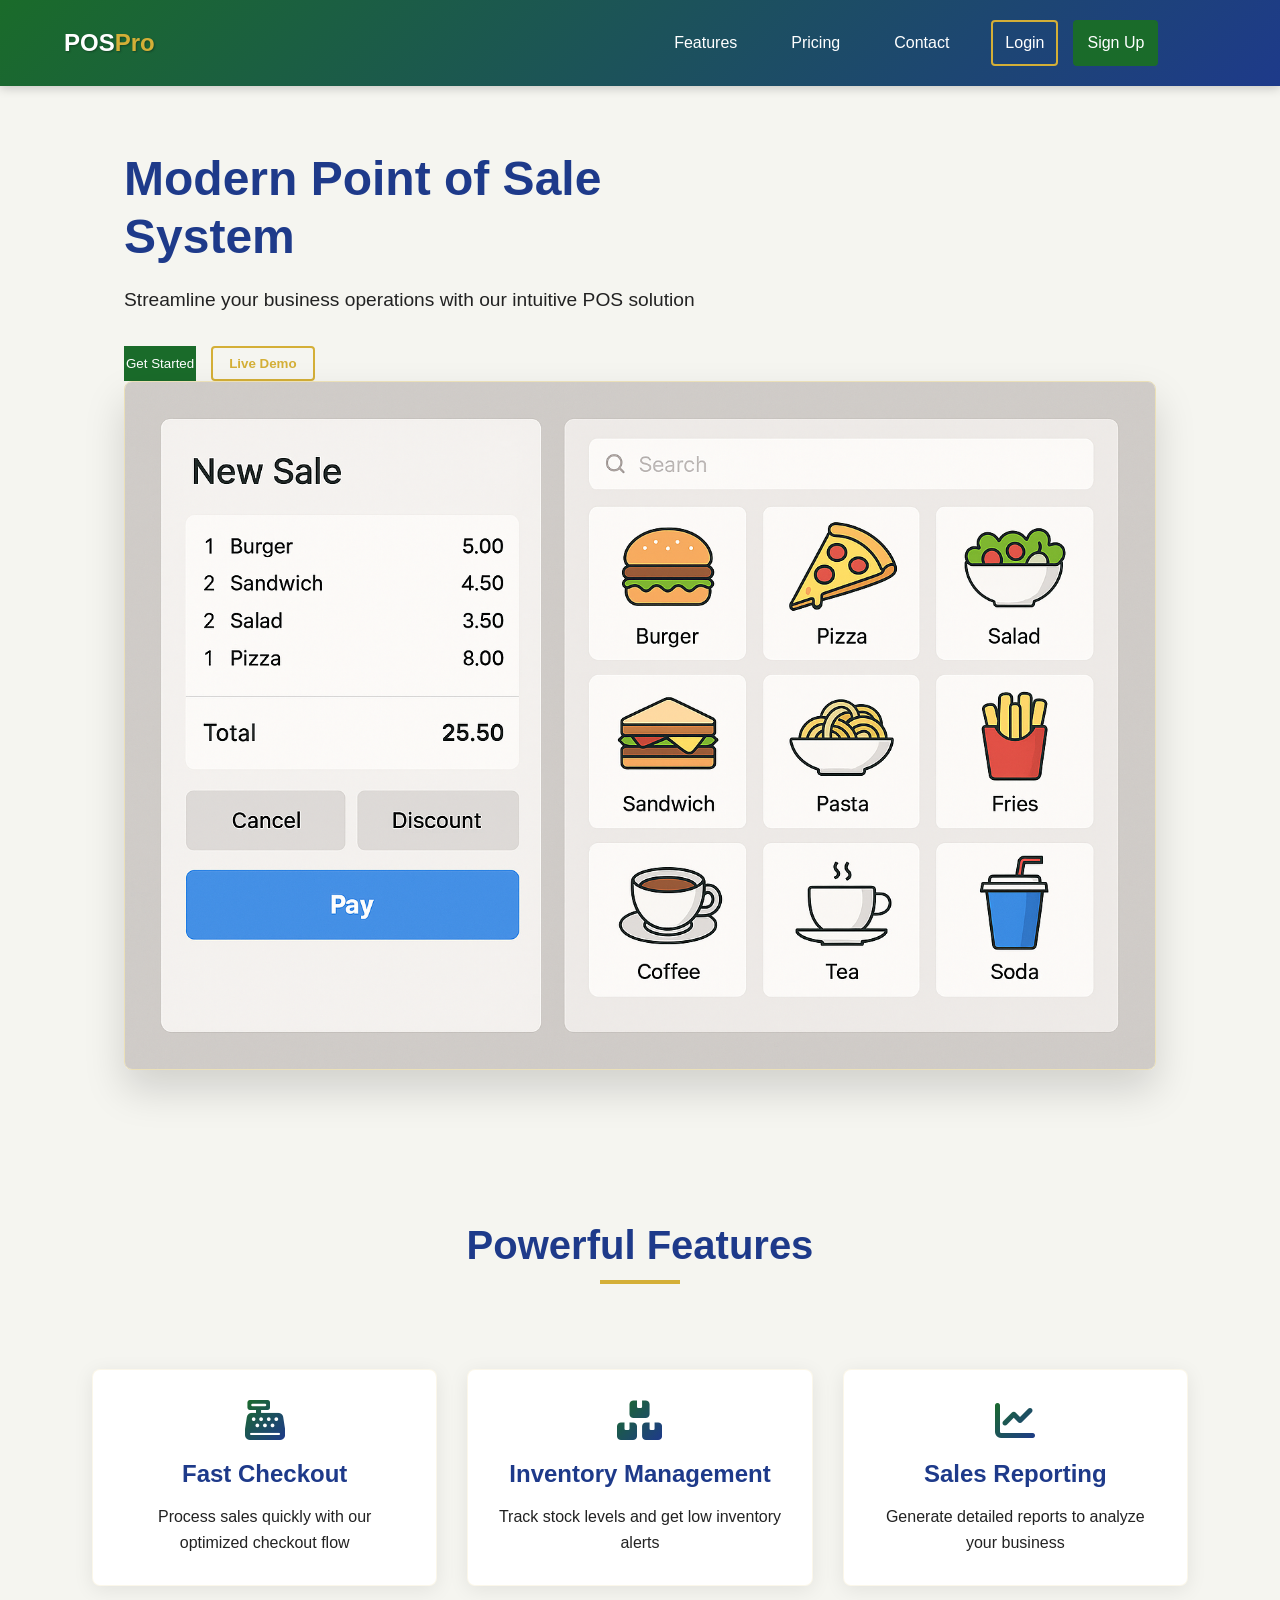
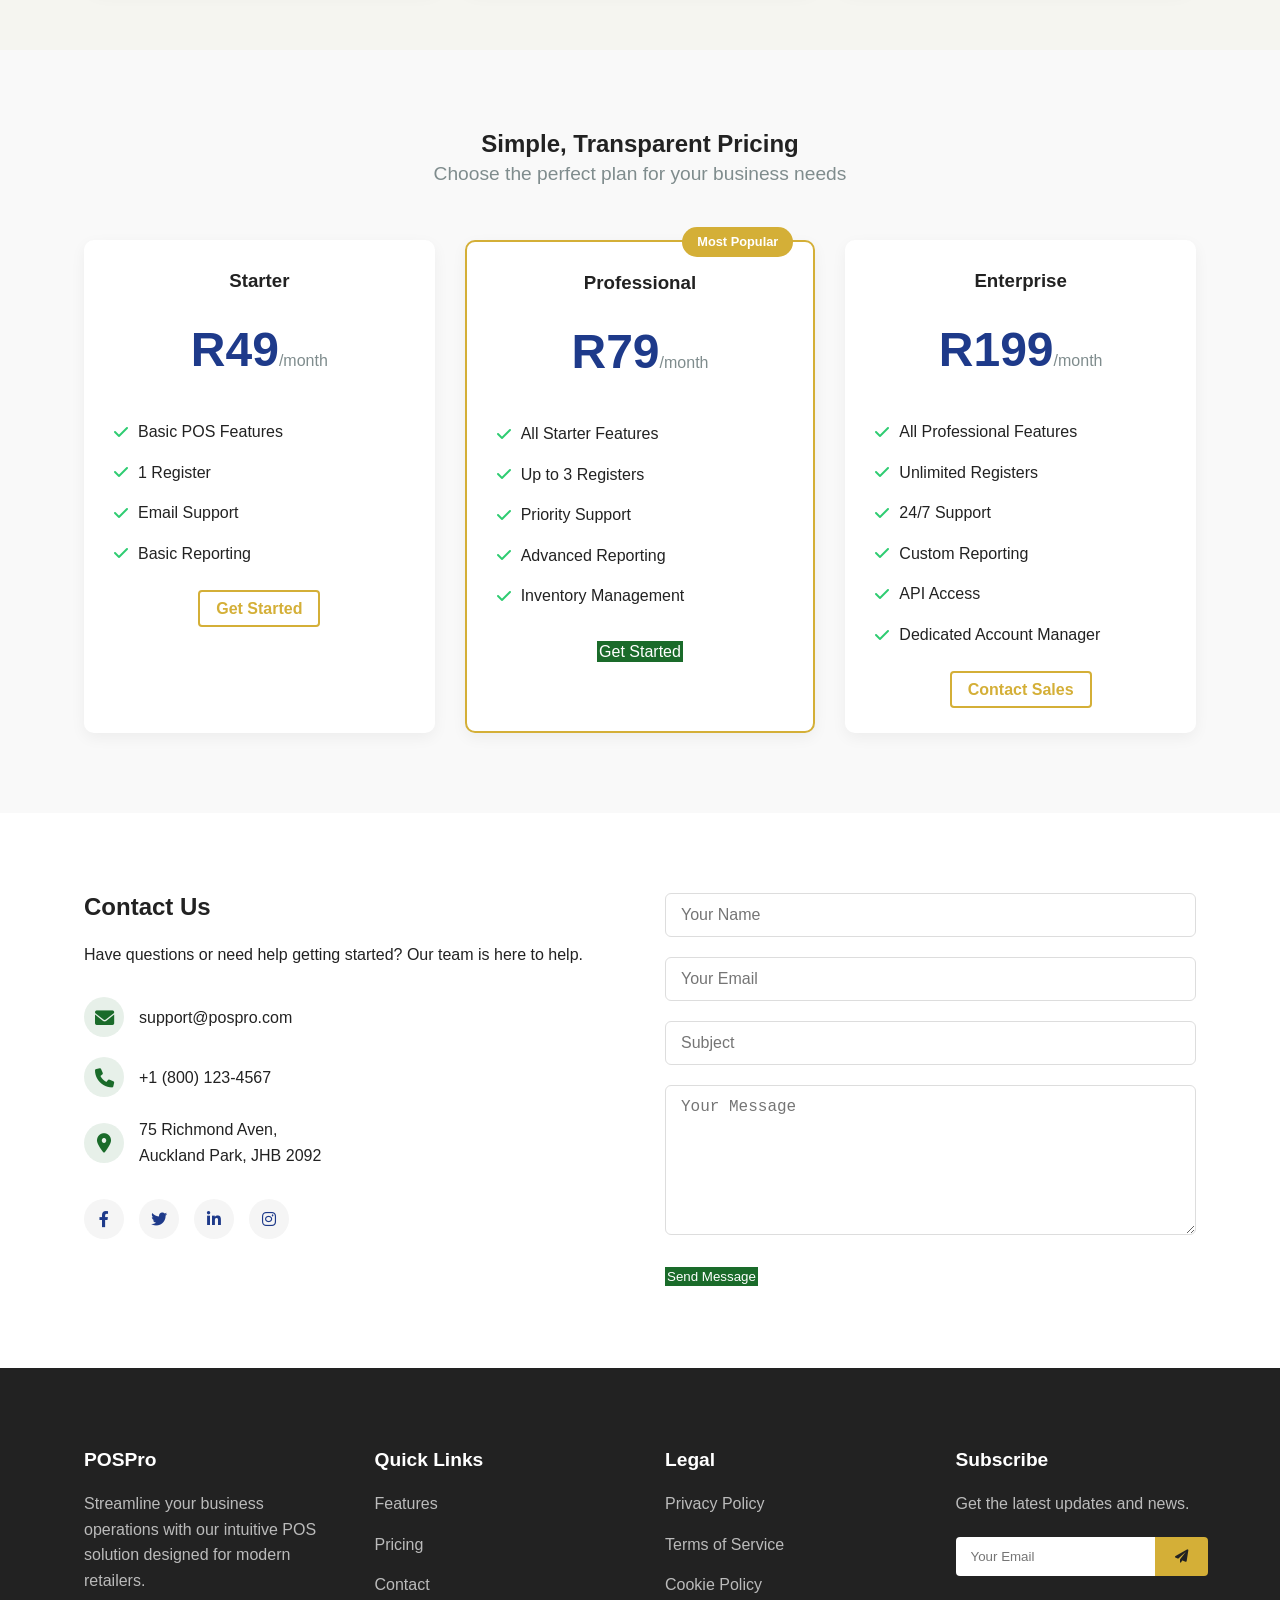
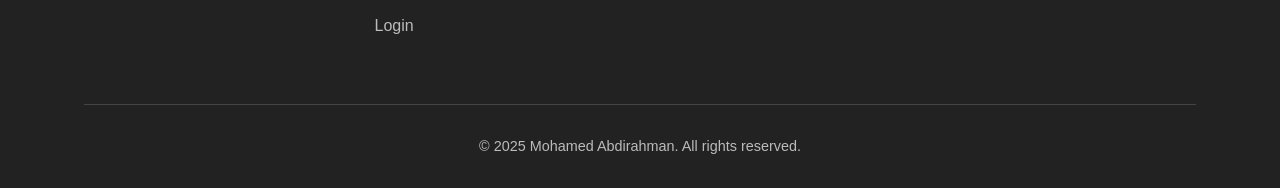
<file: index.html>
<!DOCTYPE html>
<html lang="en">
<head>
    <meta charset="UTF-8">
    <meta name="viewport" content="width=device-width, initial-scale=1.0">
    <title>POS System</title>
    <link rel="stylesheet" href="https://cdnjs.cloudflare.com/ajax/libs/font-awesome/6.0.0-beta3/css/all.min.css">
    
    <link rel="stylesheet" href="index.css">
    <style>
        /* ========== GLOBAL STYLES ========== */
        :root {
            /* Money & Power Color Palette */
            --wealth-green: #1a6b2a;
            --luxury-gold: #d4af37;
            --power-blue: #1e3a8a;
            --success-green: #2ecc71;
            --dark-charcoal: #222222;
            --light-cream: #f5f5f0;
            --rich-purple: #5d3a9b;
            --crimson-red: #dc143c;
            --white: #ffffff;
        }
        
        * {
            box-sizing: border-box;
            margin: 0;
            padding: 0;
        }
        
        body {
            font-family: 'Segoe UI', Tahoma, Geneva, Verdana, sans-serif;
            color: var(--dark-charcoal);
            background-color: var(--light-cream);
            line-height: 1.6;
        }
        
        a {
            text-decoration: none;
            color: inherit;
        }
        
        ul {
            list-style: none;
        }
        
        img {
            max-width: 100%;
            height: auto;
        }
        
        .container {
            width: 100%;
            max-width: 1200px;
            margin: 0 auto;
            padding: 0 20px;
        }
        
        section {
            padding: 80px 0;
        }
        
        h1, h2, h3, h4 {
            line-height: 1.2;
        }
        
        .btn {
            display: inline-block;
            padding: 12px 24px;
            border-radius: 4px;
            font-weight: 600;
            cursor: pointer;
            transition: all 0.3s ease;
            text-align: center;
        }
        
        .btn-outline {
            background: transparent;
            border: 2px solid var(--luxury-gold);
            color: var(--luxury-gold);
        }
        
        .btn-outline:hover {
            background: var(--luxury-gold);
            color: var(--power-blue);
        }
        
        .btn-primary {
            background-color: var(--wealth-green);
            color: var(--white);
            border: 2px solid var(--wealth-green);
        }
        
        .btn-primary:hover {
            background-color: var(--success-green);
            border-color: var(--success-green);
        }
        
        /* ========== NAVBAR ========== */
        .navbar {
            display: flex;
            justify-content: space-between;
            align-items: center;
            padding: 20px 5%;
            background: linear-gradient(135deg, var(--wealth-green), var(--power-blue));
            color: var(--white);
            box-shadow: 0 2px 10px rgba(0, 0, 0, 0.2);
            position: fixed;
            width: 100%;
            top: 0;
            z-index: 1000;
        }
        
        .logo {
            font-size: 1.5rem;
            font-weight: bold;
            color: var(--white);
            text-shadow: 1px 1px 2px rgba(0,0,0,0.3);
        }
        
        .logo span {
            color: var(--luxury-gold);
        }
        
        .nav-links {
            display: flex;
            align-items: center;
            gap: 30px;
        }
        
        .nav-links a {
            font-weight: 500;
            transition: all 0.3s ease;
            padding: 8px 12px;
            border-radius: 4px;
        }
        
        .nav-links a:hover {
            color: var(--luxury-gold);
            background-color: rgba(255, 255, 255, 0.1);
        }
        
        .auth-buttons {
            display: flex;
            gap: 15px;
        }
        
        .hamburger {
            display: none;
            background: none;
            border: none;
            font-size: 1.5rem;
            cursor: pointer;
            color: var(--white);
        }
        
        /* ========== HERO SECTION ========== */
        .hero {
            display: flex;
            align-items: center;
            justify-content: space-between;
            padding: 150px 5% 80px;
            min-height: 100vh;
        }
        
        .hero-content {
            flex: 1;
            max-width: 600px;
        }
        
        .hero-content h1 {
            font-size: 3rem;
            margin-bottom: 20px;
            color: var(--power-blue);
        }
        
        .hero-content p {
            font-size: 1.2rem;
            margin-bottom: 30px;
        }
        
        .hero-buttons {
            display: flex;
            gap: 15px;
            flex-wrap: wrap;
        }
        
        .hero-image {
            flex: 1;
            text-align: center;
            position: relative;
        }
        
        .hero-image img {
            border-radius: 8px;
            box-shadow: 0 20px 40px rgba(0, 0, 0, 0.15);
            border: 1px solid rgba(212, 175, 55, 0.3);
        }
        
        .hero-image::before {
            content: '';
            position: absolute;
            width: 100%;
            height: 100%;
            background: linear-gradient(45deg, transparent, rgba(212, 175, 55, 0.1));
            border-radius: 8px;
            z-index: -1;
            top: 10px;
            left: 10px;
        }
        
        /* ========== FEATURES SECTION ========== */
        .features {
            text-align: center;
        }
        
        .features h2 {
            font-size: 2.5rem;
            margin-bottom: 50px;
            color: var(--power-blue);
            position: relative;
            display: inline-block;
        }
        
        .features h2::after {
            content: '';
            position: absolute;
            bottom: -15px;
            left: 50%;
            transform: translateX(-50%);
            width: 80px;
            height: 4px;
            background: var(--luxury-gold);
        }
        
        .features-grid {
            display: grid;
            grid-template-columns: repeat(auto-fit, minmax(300px, 1fr));
            gap: 30px;
            margin-top: 50px;
        }
        
        .feature-card {
            padding: 30px;
            border-radius: 8px;
            background: var(--white);
            box-shadow: 0 4px 20px rgba(0, 0, 0, 0.08);
            transition: all 0.3s ease;
            border: 1px solid rgba(212, 175, 55, 0.1);
        }
        
        .feature-card:hover {
            transform: translateY(-10px);
            box-shadow: 0 15px 30px rgba(0, 0, 0, 0.12);
            border-color: rgba(212, 175, 55, 0.3);
        }
        
        .feature-card i {
            font-size: 2.5rem;
            margin-bottom: 20px;
            background: linear-gradient(135deg, var(--wealth-green), var(--power-blue));
            -webkit-background-clip: text;
            -webkit-text-fill-color: transparent;
        }
        
        .feature-card h3 {
            font-size: 1.5rem;
            margin-bottom: 15px;
            color: var(--power-blue);
        }
        
        /* ========== PRICING SECTION ========== */
        .pricing {
            background-color: #f9f9f9;
            text-align: center;
        }
        
        .section-subtitle {
            color: #7f8c8d;
            margin-bottom: 50px;
            font-size: 1.2rem;
        }
        
        .pricing-grid {
            display: grid;
            grid-template-columns: repeat(auto-fit, minmax(300px, 1fr));
            gap: 30px;
            margin-top: 50px;
        }
        
        .pricing-card {
            background: white;
            padding: 30px;
            border-radius: 10px;
            box-shadow: 0 5px 15px rgba(0, 0, 0, 0.05);
            position: relative;
            transition: transform 0.3s ease, box-shadow 0.3s ease;
        }
        
        .pricing-card:hover {
            transform: translateY(-10px);
            box-shadow: 0 15px 30px rgba(0, 0, 0, 0.1);
        }
        
        .pricing-card.popular {
            border: 2px solid var(--luxury-gold);
        }
        
        .popular-badge {
            position: absolute;
            top: -15px;
            right: 20px;
            background: var(--luxury-gold);
            color: white;
            padding: 5px 15px;
            border-radius: 20px;
            font-size: 0.8rem;
            font-weight: bold;
        }
        
        .price {
            font-size: 3rem;
            font-weight: bold;
            color: var(--power-blue);
            margin: 20px 0;
        }
        
        .price span {
            font-size: 1rem;
            color: #7f8c8d;
            font-weight: normal;
        }
        
        .features-list {
            text-align: left;
            margin: 30px 0;
        }
        
        .features-list li {
            margin-bottom: 15px;
            display: flex;
            align-items: center;
            gap: 10px;
        }
        
        .features-list i {
            color: var(--success-green);
        }
        
        /* ========== CONTACT SECTION ========== */
        .contact {
            background: white;
        }
        
        .contact-container {
            display: grid;
            grid-template-columns: repeat(auto-fit, minmax(300px, 1fr));
            gap: 50px;
        }
        
        .contact-info h2 {
            margin-bottom: 20px;
        }
        
        .contact-methods {
            margin: 30px 0;
        }
        
        .contact-method {
            display: flex;
            align-items: center;
            gap: 15px;
            margin-bottom: 20px;
        }
        
        .contact-method i {
            font-size: 1.2rem;
            color: var(--wealth-green);
            width: 40px;
            height: 40px;
            background: rgba(26, 107, 42, 0.1);
            border-radius: 50%;
            display: flex;
            align-items: center;
            justify-content: center;
        }
        
        .social-links {
            display: flex;
            gap: 15px;
            margin-top: 30px;
        }
        
        .social-links a {
            display: flex;
            align-items: center;
            justify-content: center;
            width: 40px;
            height: 40px;
            background: #f5f5f5;
            border-radius: 50%;
            color: var(--power-blue);
            transition: all 0.3s ease;
        }
        
        .social-links a:hover {
            background: var(--power-blue);
            color: white;
        }
        
        .contact-form .form-group {
            margin-bottom: 20px;
        }
        
        .contact-form input,
        .contact-form textarea {
            width: 100%;
            padding: 12px 15px;
            border: 1px solid #ddd;
            border-radius: 6px;
            font-size: 1rem;
        }
        
        .contact-form textarea {
            min-height: 150px;
            resize: vertical;
        }
        
        /* ========== FOOTER ========== */
        .footer {
            background: var(--dark-charcoal);
            color: white;
            padding: 80px 5% 0;
        }
        
        .footer-container {
            display: grid;
            grid-template-columns: repeat(auto-fit, minmax(200px, 1fr));
            gap: 50px;
        }
        
        .footer-col h3,
        .footer-col h4 {
            color: white;
            margin-bottom: 20px;
            font-size: 1.2rem;
        }
        
        .footer-col p {
            color: #bbb;
            margin-bottom: 20px;
        }
        
        .footer-col ul li {
            margin-bottom: 15px;
        }
        
        .footer-col ul li a {
            color: #bbb;
            transition: color 0.3s ease;
        }
        
        .footer-col ul li a:hover {
            color: white;
        }
        
        .subscribe-form {
            display: flex;
            margin-top: 20px;
        }
        
        .subscribe-form input {
            flex: 1;
            padding: 12px 15px;
            border: none;
            border-radius: 4px 0 0 4px;
        }
        
        .subscribe-form button {
            background: var(--luxury-gold);
            color: var(--dark-charcoal);
            border: none;
            padding: 0 20px;
            border-radius: 0 4px 4px 0;
            cursor: pointer;
            transition: background 0.3s ease;
        }
        
        .subscribe-form button:hover {
            background: #e8c252;
        }
        
        .footer-bottom {
            text-align: center;
            padding: 30px 0;
            margin-top: 50px;
            border-top: 1px solid #444;
            color: #bbb;
            font-size: 0.9rem;
        }
        
        /* ========== ANIMATIONS ========== */
        @keyframes fadeIn {
            from { opacity: 0; transform: translateY(20px); }
            to { opacity: 1; transform: translateY(0); }
        }
        
        .feature-card {
            animation: fadeIn 0.5s ease forwards;
            opacity: 0;
        }
        
        .feature-card:nth-child(1) { animation-delay: 0.1s; }
        .feature-card:nth-child(2) { animation-delay: 0.2s; }
        .feature-card:nth-child(3) { animation-delay: 0.3s; }
        
        /* ========== RESPONSIVE STYLES ========== */
        @media (max-width: 1024px) {
            .hero {
                padding: 120px 5% 60px;
            }
            
            .hero-content h1 {
                font-size: 2.5rem;
            }
        }
        
        @media (max-width: 768px) {
            .nav-links {
                position: fixed;
                top: 80px;
                left: -100%;
                width: 100%;
                height: calc(100vh - 80px);
                background: var(--power-blue);
                flex-direction: column;
                padding: 30px 5%;
                transition: left 0.3s ease;
                overflow-y: auto;
            }
            
            .nav-links.active {
                left: 0;
            }
            
            .auth-buttons {
                flex-direction: column;
                width: 100%;
                margin-top: 20px;
            }
            
            .auth-buttons .btn {
                width: 100%;
            }
            
            .hamburger {
                display: block;
            }
            
            .hero {
                flex-direction: column;
                padding: 100px 5% 60px;
                text-align: center;
                min-height: auto;
            }
            
            .hero-content {
                margin-bottom: 40px;
            }
            
            .hero-buttons {
                justify-content: center;
            }
            
            section {
                padding: 60px 0;
            }
        }
        
        @media (max-width: 480px) {
            .hero-content h1 {
                font-size: 2rem;
            }
            
            .hero-content p {
                font-size: 1rem;
            }
            
            .features h2,
            .pricing h2,
            .contact h2 {
                font-size: 2rem;
            }
            
            .features-grid,
            .pricing-grid {
                grid-template-columns: 1fr;
            }
            
            .footer-container {
                grid-template-columns: 1fr;
            }
        }
    </style>
</head>
<body>
    <!-- Landing Page -->
    <div id="landing-page">
        <!-- Navigation Bar -->
        <nav class="navbar">
            <div class="logo">POS<span>Pro</span></div>
            <div class="nav-links" id="navLinks">
                <a href="#features">Features</a>
                <a href="#pricing">Pricing</a>
                <a href="#contact">Contact</a>
                <div class="auth-buttons">
                    <a href="login.html" class="btn-outline">Login</a>
                    <a href="login.html#signup" class="btn-primary">Sign Up</a>
                </div>
            </div>
            <button class="hamburger" id="hamburger">
                <i class="fas fa-bars"></i>
            </button>
        </nav>

        <!-- Hero Section -->
        <section class="hero">
            <div class="container">
                <div class="hero-content">
                    <h1>Modern Point of Sale System</h1>
                    <p>Streamline your business operations with our intuitive POS solution</p>
                    <div class="hero-buttons">
                        <button id="hero-signup-btn" class="btn-primary">Get Started</button>
                        <button id="hero-demo-btn" class="btn-outline">Live Demo</button>
                    </div>
                </div>
                <div class="hero-image">
                    <img src="inter.png" alt="POS System Interface">
                </div>
            </div>
        </section>

        <!-- Features Section -->
        <section class="features" id="features">
            <div class="container">
                <h2>Powerful Features</h2>
                <div class="features-grid">
                    <div class="feature-card">
                        <i class="fas fa-cash-register"></i>
                        <h3>Fast Checkout</h3>
                        <p>Process sales quickly with our optimized checkout flow</p>
                    </div>
                    <div class="feature-card">
                        <i class="fas fa-boxes"></i>
                        <h3>Inventory Management</h3>
                        <p>Track stock levels and get low inventory alerts</p>
                    </div>
                    <div class="feature-card">
                        <i class="fas fa-chart-line"></i>
                        <h3>Sales Reporting</h3>
                        <p>Generate detailed reports to analyze your business</p>
                    </div>
                </div>
            </div>
        </section>

        <!-- Pricing Section -->
        <section class="pricing" id="pricing">
            <div class="container">
                <h2>Simple, Transparent Pricing</h2>
                <p class="section-subtitle">Choose the perfect plan for your business needs</p>
                <div class="pricing-grid">
                    <div class="pricing-card">
                        <h3>Starter</h3>
                        <div class="price">R49<span>/month</span></div>
                        <ul class="features-list">
                            <li><i class="fas fa-check"></i> Basic POS Features</li>
                            <li><i class="fas fa-check"></i> 1 Register</li>
                            <li><i class="fas fa-check"></i> Email Support</li>
                            <li><i class="fas fa-check"></i> Basic Reporting</li>
                        </ul>
                        <a href="login.html#signup" class="btn-outline">Get Started</a>
                    </div>
                    <div class="pricing-card popular">
                        <div class="popular-badge">Most Popular</div>
                        <h3>Professional</h3>
                        <div class="price">R79<span>/month</span></div>
                        <ul class="features-list">
                            <li><i class="fas fa-check"></i> All Starter Features</li>
                            <li><i class="fas fa-check"></i> Up to 3 Registers</li>
                            <li><i class="fas fa-check"></i> Priority Support</li>
                            <li><i class="fas fa-check"></i> Advanced Reporting</li>
                            <li><i class="fas fa-check"></i> Inventory Management</li>
                        </ul>
                        <a href="login.html#signup" class="btn-primary">Get Started</a>
                    </div>
                    <div class="pricing-card">
                        <h3>Enterprise</h3>
                        <div class="price">R199<span>/month</span></div>
                        <ul class="features-list">
                            <li><i class="fas fa-check"></i> All Professional Features</li>
                            <li><i class="fas fa-check"></i> Unlimited Registers</li>
                            <li><i class="fas fa-check"></i> 24/7 Support</li>
                            <li><i class="fas fa-check"></i> Custom Reporting</li>
                            <li><i class="fas fa-check"></i> API Access</li>
                            <li><i class="fas fa-check"></i> Dedicated Account Manager</li>
                        </ul>
                        <a href="#contact" class="btn-outline">Contact Sales</a>
                    </div>
                </div>
            </div>
        </section>

        <!-- Contact Section -->
        <section class="contact" id="contact">
            <div class="container">
                <div class="contact-container">
                    <div class="contact-info">
                        <h2>Contact Us</h2>
                        <p>Have questions or need help getting started? Our team is here to help.</p>
                        <div class="contact-methods">
                            <div class="contact-method">
                                <i class="fas fa-envelope"></i>
                                <span>support@pospro.com</span>
                            </div>
                            <div class="contact-method">
                                <i class="fas fa-phone"></i>
                                <span>+1 (800) 123-4567</span>
                            </div>
                            <div class="contact-method">
                                <i class="fas fa-map-marker-alt"></i>
                                <span>75 Richmond Aven, <br>Auckland Park, JHB 2092</span>
                            </div>
                        </div>
                        <div class="social-links">
                            <a href="#"><i class="fab fa-facebook-f"></i></a>
                            <a href="#"><i class="fab fa-twitter"></i></a>
                            <a href="#"><i class="fab fa-linkedin-in"></i></a>
                            <a href="#"><i class="fab fa-instagram"></i></a>
                        </div>
                    </div>
                    <div class="contact-form">
                        <form>
                            <div class="form-group">
                                <input type="text" placeholder="Your Name" required>
                            </div>
                            <div class="form-group">
                                <input type="email" placeholder="Your Email" required>
                            </div>
                            <div class="form-group">
                                <input type="text" placeholder="Subject">
                            </div>
                            <div class="form-group">
                                <textarea placeholder="Your Message" required></textarea>
                            </div>
                            <button type="submit" class="btn-primary">Send Message</button>
                        </form>
                    </div>
                </div>
            </div>
        </section>

        <!-- Footer -->
        <footer class="footer">
            <div class="container">
                <div class="footer-container">
                    <div class="footer-col">
                        <h3>POSPro</h3>
                        <p>Streamline your business operations with our intuitive POS solution designed for modern retailers.</p>
                    </div>
                    <div class="footer-col">
                        <h4>Quick Links</h4>
                        <ul>
                            <li><a href="#features">Features</a></li>
                            <li><a href="#pricing">Pricing</a></li>
                            <li><a href="#contact">Contact</a></li>
                            <li><a href="login.html">Login</a></li>
                        </ul>
                    </div>
                    <div class="footer-col">
                        <h4>Legal</h4>
                        <ul>
                            <li><a href="#">Privacy Policy</a></li>
                            <li><a href="#">Terms of Service</a></li>
                            <li><a href="#">Cookie Policy</a></li>
                        </ul>
                    </div>
                    <div class="footer-col">
                        <h4>Subscribe</h4>
                        <p>Get the latest updates and news.</p>
                        <form class="subscribe-form">
                            <input type="email" placeholder="Your Email" required>
                            <button type="submit"><i class="fas fa-paper-plane"></i></button>
                        </form>
                    </div>
                </div>
                <div class="footer-bottom">
                    <p>&copy; 2025 Mohamed Abdirahman. All rights reserved.</p>
                </div>
            </div>
        </footer>
    </div>

    <script>
        // Mobile Menu Toggle
        const hamburger = document.getElementById('hamburger');
        const navLinks = document.getElementById('navLinks');
        
        hamburger.addEventListener('click', () => {
            navLinks.classList.toggle('active');
        });
        
        // Close mobile menu when clicking on a link
        document.querySelectorAll('.nav-links a').forEach(link => {
            link.addEventListener('click', () => {
                navLinks.classList.remove('active');
            });
        });
        
        // Smooth scrolling for anchor links
        document.querySelectorAll('a[href^="#"]').forEach(anchor => {
            anchor.addEventListener('click', function(e) {
                e.preventDefault();
                
                const targetId = this.getAttribute('href');
                if (targetId === '#') return;
                
                const targetElement = document.querySelector(targetId);
                if (targetElement) {
                    window.scrollTo({
                        top: targetElement.offsetTop - 80,
                        behavior: 'smooth'
                    });
                }
            });
        });
        
        // Button click handlers
        document.getElementById('hero-signup-btn').addEventListener('click', () => {
            window.location.href = 'login.html#signup';
        });
        
        document.getElementById('hero-demo-btn').addEventListener('click', () => {
            alert('Live demo would launch here!');
            // In a real implementation, this would open a demo interface
        });
    </script>
</body>
</html>
</file>
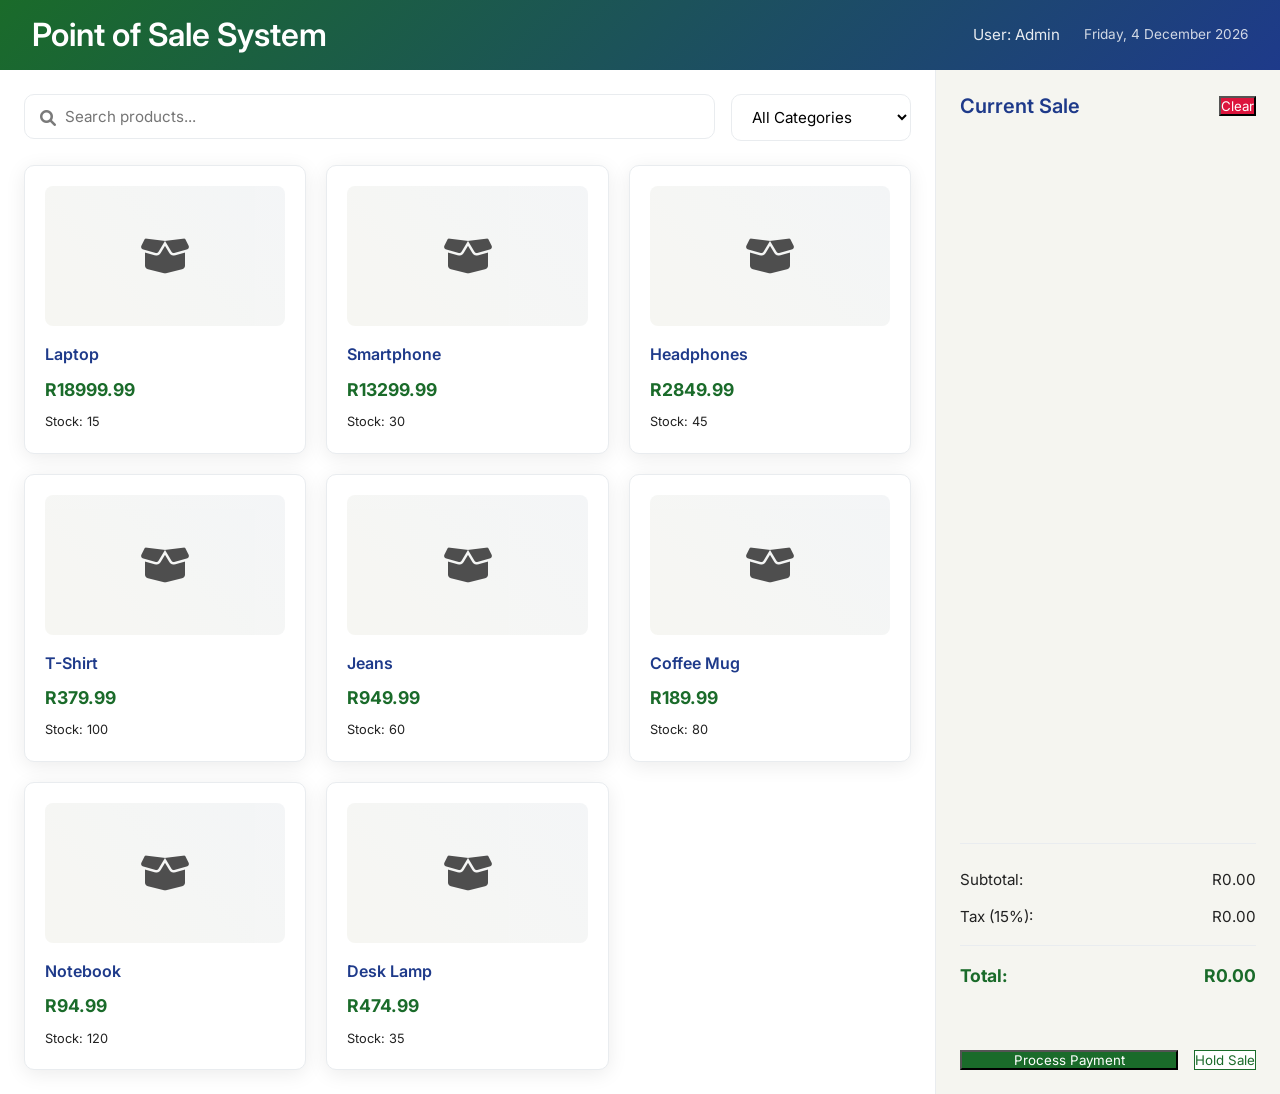
<file: Dashboard.html>
<!DOCTYPE html>
<html lang="en">
<head>
    <meta charset="UTF-8">
    <meta name="viewport" content="width=device-width, initial-scale=1.0">
    <title>POS System</title>
    <link rel="stylesheet" href="styles.css">
    <link rel="stylesheet" href="https://cdnjs.cloudflare.com/ajax/libs/font-awesome/6.0.0-beta3/css/all.min.css">
    <link href="https://fonts.googleapis.com/css2?family=Inter:wght@400;500;600;700&display=swap" rel="stylesheet">
</head>
<body>
    <div class="pos-container">
        <header class="pos-header">
            <h1>Point of Sale System</h1>
            <div class="user-info">
                <span id="current-user">User: Admin</span>
                <span id="current-date"></span>
            </div>
        </header>

        <div class="main-content">
            <!-- Products Section -->
            <section class="products-section">
                <div class="search-filter">
                    <div class="search-box">
                        <i class="fas fa-search"></i>
                        <input type="text" id="product-search" placeholder="Search products...">
                    </div>
                    <select id="category-filter">
                        <option value="all">All Categories</option>
                    </select>
                </div>

                <div class="product-grid" id="product-grid">
                    <!-- Products will be dynamically inserted here -->
                </div>
            </section>

            <!-- Cart Section -->
            <section class="cart-section">
                <div class="cart-header">
                    <h2>Current Sale</h2>
                    <button id="clear-cart" class="btn-danger">Clear</button>
                </div>

                <div class="cart-items" id="cart-items">
                    <!-- Cart items will be dynamically inserted here -->
                </div>

                <div class="cart-summary">
                    <div class="summary-row">
                        <span>Subtotal:</span>
                        <span id="subtotal">R0.00</span>
                    </div>
                    <div class="summary-row">
                        <span>Tax (15%):</span>
                        <span id="tax">R0.00</span>
                    </div>
                    <div class="summary-row total">
                        <span>Total:</span>
                        <span id="total">R0.00</span>
                    </div>
                </div>

                <div class="payment-actions">
                    <button id="checkout-btn" class="btn-primary">Process Payment</button>
                    <button id="hold-sale" class="btn-secondary">Hold Sale</button>
                </div>
            </section>
        </div>
    </div>

    <script src="script.js"></script>
</body>
</html>
</file>
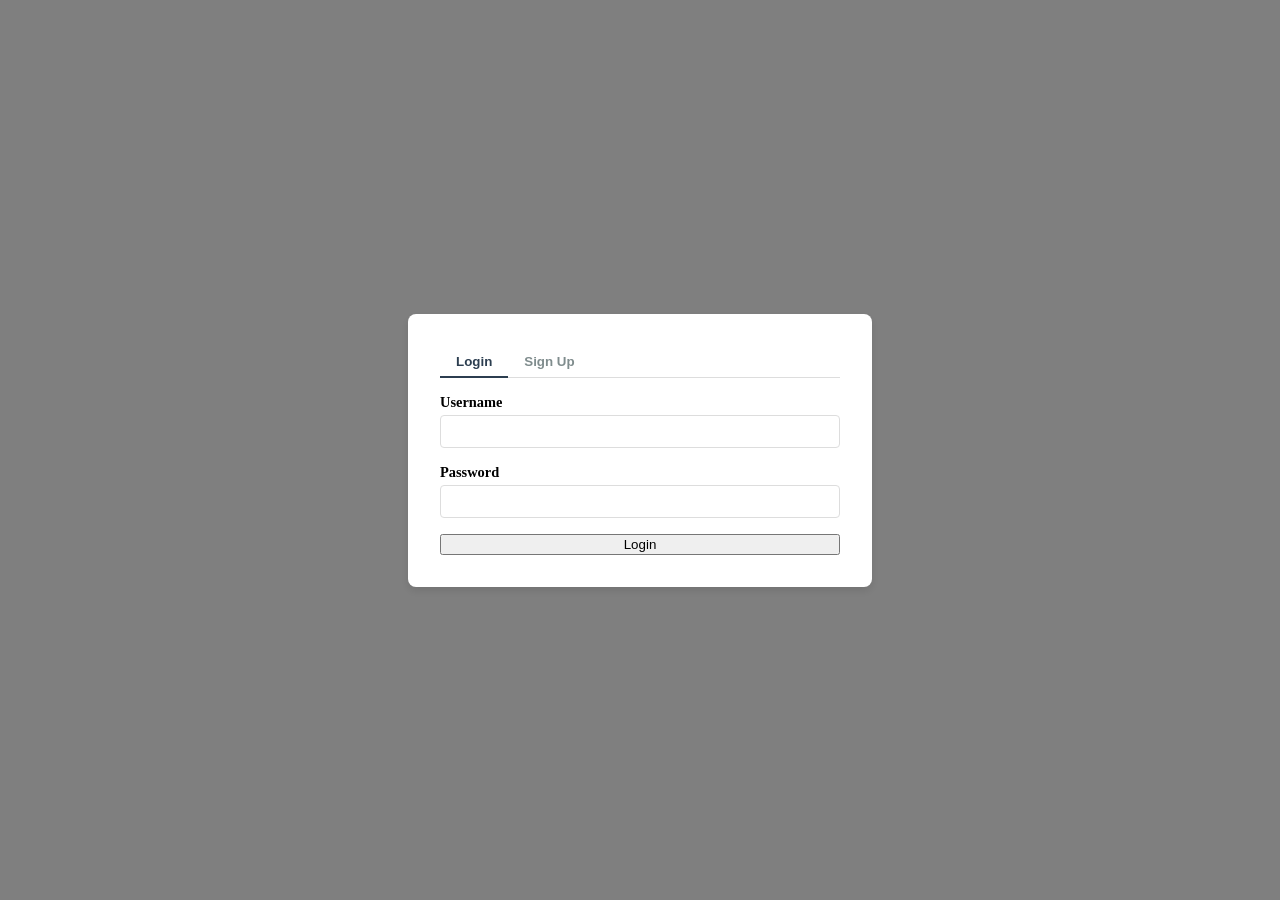
<file: login.html>
<!DOCTYPE html>
<html lang="en">
<head>
    <meta charset="UTF-8">
    <meta name="viewport" content="width=device-width, initial-scale=1.0">
    <title>POS System</title>
    <link rel="stylesheet" href="log.css">
    <link rel="stylesheet" href="https://cdnjs.cloudflare.com/ajax/libs/font-awesome/6.0.0-beta3/css/all.min.css">
</head>
<body>
    <!-- Auth Modal -->
    <div id="auth-modal" class="modal">
        <div class="modal-content">
            <div class="auth-tabs">
                <button class="tab-btn active" id="login-tab">Login</button>
                <button class="tab-btn" id="signup-tab">Sign Up</button>
            </div>

            <!-- Login Form -->
            <form id="login-form" class="auth-form">
                <div class="form-group">
                    <label for="login-username">Username</label>
                    <input type="text" id="login-username" required>
                </div>
                <div class="form-group">
                    <label for="login-password">Password</label>
                    <input type="password" id="login-password" required>
                </div>
                <button type="submit" class="btn-primary">Login</button>
            </form>

            <!-- Signup Form -->
            <form id="signup-form" class="auth-form" style="display: none;">
                <div class="form-group">
                    <label for="signup-name">Full Name</label>
                    <input type="text" id="signup-name" required>
                </div>
                <div class="form-group">
                    <label for="signup-username">Username</label>
                    <input type="text" id="signup-username" required>
                </div>
                <div class="form-group">
                    <label for="signup-password">Password</label>
                    <input type="password" id="signup-password" required>
                </div>
                <div class="form-group">
                    <label for="signup-role">Role</label>
                    <select id="signup-role" required>
                        <option value="cashier">Cashier</option>
                        <option value="manager">Manager</option>
                        <option value="admin">Admin</option>
                    </select>
                </div>
                <button type="submit" class="btn-primary">Sign Up</button>
            </form>
        </div>
    </div>

    <!-- Main POS Interface (hidden until logged in) -->
    <div class="pos-container" id="pos-interface" style="display: none;">
        <!-- ... rest of your existing POS HTML ... -->
        <header class="pos-header">
            <h1>Point of Sale System</h1>
            <div class="user-info">
                <span id="current-user">User: Admin</span>
                <button id="logout-btn" class="btn-danger">Logout</button>
                <span id="current-date"></span>
            </div>
        </header>
        <!-- ... rest of your existing POS HTML ... -->
    </div>

    <script src="log.js"></script>
</body>
</html>
</file>
<file: index.css>
/* ========== GLOBAL STYLES ========== */
:root {
    /* Money & Power Color Palette */
    --wealth-green: #1a6b2a;
    --luxury-gold: #d4af37;
    --power-blue: #1e3a8a;
    --success-green: #2ecc71;
    --dark-charcoal: #222222;
    --light-cream: #f5f5f0;
    --rich-purple: #5d3a9b;
    --crimson-red: #dc143c;
    --white: #ffffff;
  }
  
  /* ========== LANDING PAGE ========== */
  #landing-page {
      font-family: 'Segoe UI', Tahoma, Geneva, Verdana, sans-serif;
      color: var(--dark-charcoal);
      background-color: var(--light-cream);
  }
  
  /* ========== NAVBAR ========== */
  .navbar {
      display: flex;
      justify-content: space-between;
      align-items: center;
      padding: 1rem 2rem;
      background: linear-gradient(135deg, var(--wealth-green), var(--power-blue));
      color: var(--white);
      box-shadow: 0 2px 10px rgba(0, 0, 0, 0.2);
      position: fixed;
      width: 100%;
      top: 0;
      z-index: 1000;
  }
  
  .logo {
      font-size: 1.5rem;
      font-weight: bold;
      color: var(--white);
      text-shadow: 1px 1px 2px rgba(0,0,0,0.3);
  }
  
  .logo span {
      color: var(--luxury-gold);
  }
  
  .nav-links {
      display: flex;
      align-items: center;
      gap: 2rem;
      padding-left: 5%; /* Shift navbar to the left */
    padding-right: 5%;
  }
  
  .nav-links a {
      text-decoration: none;
      color: var(--white);
      font-weight: 500;
      transition: all 0.3s ease;
      padding: 0.5rem;
      border-radius: 4px;
  }
  
  .nav-links a:hover {
      color: var(--luxury-gold);
      background-color: rgba(255, 255, 255, 0.1);
  }
  
  .auth-buttons {
      display: flex;
      gap: 1rem;
  }
  
  .btn-outline {
      padding: 0.5rem 1rem;
      background: transparent;
      border: 2px solid var(--luxury-gold);
      color: var(--luxury-gold);
      border-radius: 4px;
      font-weight: bold;
      cursor: pointer;
      transition: all 0.3s ease;
  }
  
  .btn-outline:hover {
      background: var(--luxury-gold);
      color: var(--power-blue);
  }
  
  .btn-primary {
      background-color: var(--wealth-green);
      color: var(--white);
      border: 2px solid var(--wealth-green);
  }
  
  .btn-primary:hover {
      background-color: var(--success-green);
      border-color: var(--success-green);
  }
  
  .hamburger {
      display: none;
      background: none;
      border: none;
      font-size: 1.5rem;
      cursor: pointer;
      color: var(--white);
  }
  
  /* ========== HERO SECTION ========== */
  .hero {
      display: flex;
      align-items: center;
      justify-content: space-between;
      padding: 8rem 2rem 4rem;
      max-width: 1200px;
      margin: 0 auto;
  }
  
  .hero-content {
      flex: 1;
      max-width: 600px;
  }
  
  .hero-content h1 {
      font-size: 3rem;
      margin-bottom: 1rem;
      color: var(--power-blue);
      line-height: 1.2;
  }
  
  .hero-content p {
      font-size: 1.2rem;
      color: var(--dark-charcoal);
      margin-bottom: 2rem;
      line-height: 1.6;
  }
  
  .hero-buttons {
      display: flex;
      gap: 1rem;
  }
  
  .hero-image {
      flex: 1;
      text-align: center;
      position: relative;
  }
  
  .hero-image img {
      max-width: 100%;
      border-radius: 8px;
      box-shadow: 0 20px 40px rgba(0, 0, 0, 0.15);
      border: 1px solid rgba(212, 175, 55, 0.3);
  }
  
  .hero-image::before {
      content: '';
      position: absolute;
      width: 100%;
      height: 100%;
      background: linear-gradient(45deg, transparent, rgba(212, 175, 55, 0.1));
      border-radius: 8px;
      z-index: -1;
      top: 10px;
      left: 10px;
  }
  
  /* ========== FEATURES SECTION ========== */
  .features {
      padding: 4rem 2rem;
      max-width: 1200px;
      margin: 0 auto;
      text-align: center;
  }
  
  .features h2 {
      font-size: 2rem;
      margin-bottom: 3rem;
      color: var(--power-blue);
      position: relative;
      display: inline-block;
  }
  
  .features h2::after {
      content: '';
      position: absolute;
      bottom: -10px;
      left: 50%;
      transform: translateX(-50%);
      width: 80px;
      height: 3px;
      background: var(--luxury-gold);
  }
  
  .features-grid {
      display: grid;
      grid-template-columns: repeat(auto-fit, minmax(300px, 1fr));
      gap: 2rem;
  }
  
  .feature-card {
      padding: 2rem;
      border-radius: 8px;
      background: var(--white);
      box-shadow: 0 4px 20px rgba(0, 0, 0, 0.08);
      transition: all 0.3s ease;
      border: 1px solid rgba(212, 175, 55, 0.1);
  }
  
  .feature-card:hover {
      transform: translateY(-10px);
      box-shadow: 0 15px 30px rgba(0, 0, 0, 0.12);
      border-color: rgba(212, 175, 55, 0.3);
  }
  
  .feature-card i {
      font-size: 2.5rem;
      color: var(--wealth-green);
      margin-bottom: 1rem;
      background: linear-gradient(135deg, var(--wealth-green), var(--power-blue));
      -webkit-background-clip: text;
      -webkit-text-fill-color: transparent;
  }
  
  .feature-card h3 {
      font-size: 1.5rem;
      margin-bottom: 1rem;
      color: var(--power-blue);
  }
  
  .feature-card p {
      color: var(--dark-charcoal);
      line-height: 1.6;
  }
  
  /* ========== RESPONSIVE STYLES ========== */
  @media (max-width: 768px) {
      .nav-links {
          display: none;
          position: absolute;
          top: 70px;
          left: 0;
          width: 100%;
          background: var(--power-blue);
          flex-direction: column;
          padding: 1rem;
          box-shadow: 0 4px 6px rgba(0, 0, 0, 0.1);
      }
      
      .nav-links.active {
          display: flex;
      }
      
      .hamburger {
          display: block;
      }
      
      .hero {
          flex-direction: column;
          padding-top: 6rem;
          text-align: center;
      }
      
      .hero-content {
          margin-bottom: 2rem;
      }
      
      .hero-buttons {
          justify-content: center;
      }
  }
  
  /* ========== ANIMATIONS ========== */
  @keyframes fadeIn {
      from { opacity: 0; transform: translateY(20px); }
      to { opacity: 1; transform: translateY(0); }
  }
  
  .feature-card {
      animation: fadeIn 0.5s ease forwards;
  }
  
  .feature-card:nth-child(1) { animation-delay: 0.1s; }
  .feature-card:nth-child(2) { animation-delay: 0.2s; }
  .feature-card:nth-child(3) { animation-delay: 0.3s; }
  /* ========== NAVBAR ADJUSTMENT ========== */
.navbar-link{
    padding-left: 5%; /* Shift navbar to the left */
    padding-right: 5%;
}

/* ========== PRICING SECTION ========== */
.pricing {
    padding: 5rem 5%;
    background-color: #f9f9f9;
    text-align: center;
}

.section-subtitle {
    color: #7f8c8d;
    margin-bottom: 3rem;
    font-size: 1.2rem;
}

.pricing-grid {
    display: grid;
    grid-template-columns: repeat(auto-fit, minmax(300px, 1fr));
    gap: 2rem;
    max-width: 1200px;
    margin: 0 auto;
}

.pricing-card {
    background: white;
    padding: 2rem;
    border-radius: 10px;
    box-shadow: 0 5px 15px rgba(0, 0, 0, 0.05);
    position: relative;
    transition: transform 0.3s ease, box-shadow 0.3s ease;
}

.pricing-card:hover {
    transform: translateY(-10px);
    box-shadow: 0 15px 30px rgba(0, 0, 0, 0.1);
}

.pricing-card.popular {
    border: 2px solid var(--luxury-gold);
}

.popular-badge {
    position: absolute;
    top: -15px;
    right: 20px;
    background: var(--luxury-gold);
    color: white;
    padding: 0.5rem 1rem;
    border-radius: 20px;
    font-size: 0.8rem;
    font-weight: bold;
}

.price {
    font-size: 3rem;
    font-weight: bold;
    color: var(--power-blue);
    margin: 1.5rem 0;
}

.price span {
    font-size: 1rem;
    color: #7f8c8d;
    font-weight: normal;
}

.features-list {
    list-style: none;
    padding: 0;
    margin: 2rem 0;
    text-align: left;
}

.features-list li {
    margin-bottom: 1rem;
    display: flex;
    align-items: center;
    gap: 0.5rem;
}

.features-list i {
    color: var(--success-green);
}

/* ========== CONTACT SECTION ========== */
.contact {
    padding: 5rem 5%;
    background: white;
}

.contact-container {
    max-width: 1200px;
    margin: 0 auto;
    display: grid;
    grid-template-columns: repeat(auto-fit, minmax(300px, 1fr));
    gap: 3rem;
}

.contact-info h2 {
    margin-bottom: 1.5rem;
}

.contact-methods {
    margin: 2rem 0;
}

.contact-method {
    display: flex;
    align-items: center;
    gap: 1rem;
    margin-bottom: 1.5rem;
}

.contact-method i {
    font-size: 1.2rem;
    color: var(--wealth-green);
    width: 30px;
    height: 30px;
    background: rgba(26, 107, 42, 0.1);
    border-radius: 50%;
    display: flex;
    align-items: center;
    justify-content: center;
}

.social-links {
    display: flex;
    gap: 1rem;
    margin-top: 2rem;
}

.social-links a {
    display: flex;
    align-items: center;
    justify-content: center;
    width: 40px;
    height: 40px;
    background: #f5f5f5;
    border-radius: 50%;
    color: var(--power-blue);
    transition: all 0.3s ease;
}

.social-links a:hover {
    background: var(--power-blue);
    color: white;
}

.contact-form .form-group {
    margin-bottom: 1.5rem;
}

.contact-form input,
.contact-form textarea {
    width: 100%;
    padding: 0.8rem;
    border: 1px solid #ddd;
    border-radius: 6px;
    font-size: 1rem;
}

.contact-form textarea {
    resize: vertical;
}

/* ========== FOOTER ========== */
.footer {
    background: var(--dark-charcoal);
    color: white;
    padding: 4rem 5% 0;
}

.footer-container {
    max-width: 1200px;
    margin: 0 auto;
    display: grid;
    grid-template-columns: repeat(auto-fit, minmax(200px, 1fr));
    gap: 3rem;
}

.footer-col h3,
.footer-col h4 {
    color: white;
    margin-bottom: 1.5rem;
    font-size: 1.2rem;
}

.footer-col p {
    color: #bbb;
    line-height: 1.6;
    margin-bottom: 1.5rem;
}

.footer-col ul {
    list-style: none;
    padding: 0;
}

.footer-col ul li {
    margin-bottom: 1rem;
}

.footer-col ul li a {
    color: #bbb;
    text-decoration: none;
    transition: color 0.3s ease;
}

.footer-col ul li a:hover {
    color: white;
}

.subscribe-form {
    display: flex;
    margin-top: 1rem;
}

.subscribe-form input {
    flex: 1;
    padding: 0.8rem;
    border: none;
    border-radius: 4px 0 0 4px;
}

.subscribe-form button {
    background: var(--luxury-gold);
    color: var(--dark-charcoal);
    border: none;
    padding: 0 1.2rem;
    border-radius: 0 4px 4px 0;
    cursor: pointer;
    transition: background 0.3s ease;
}

.subscribe-form button:hover {
    background: #e8c252;
}

.footer-bottom {
    text-align: center;
    padding: 1.5rem 0;
    margin-top: 3rem;
    border-top: 1px solid #444;
    color: #bbb;
    font-size: 0.9rem;
}
</file>
<file: styles.css>
/* ========== GLOBAL STYLES ========== */
:root {
    /* Money & Power Color Palette */
    --wealth-green: #1a6b2a;
    --luxury-gold: #d4af37;
    --power-blue: #1e3a8a;
    --success-green: #2ecc71;
    --dark-charcoal: #222222;
    --light-cream: #f5f5f0;
    --rich-purple: #5d3a9b;
    --crimson-red: #dc143c;
    --white: #ffffff;
    
    /* Additional POS-specific variables */
    --border-radius: 10px;
    --box-shadow: 0 4px 20px rgba(0, 0, 0, 0.08);
    --transition: all 0.3s cubic-bezier(0.25, 0.8, 0.25, 1);
    --light-gray: #e9ecef;
  }
  
  /* Reset and Base Styles */
  * {
    margin: 0;
    padding: 0;
    box-sizing: border-box;
    font-family: 'Inter', -apple-system, BlinkMacSystemFont, 'Segoe UI', Roboto, Oxygen, Ubuntu, Cantarell, sans-serif;
  }
  
  body {
    background-color: var(--light-cream);
    color: var(--dark-charcoal);
    line-height: 1.6;
  }
  
  /* Typography */
  h1, h2, h3, h4 {
    font-weight: 600;
    line-height: 1.2;
  }
  
  /* Layout */
  .pos-container {
    display: flex;
    flex-direction: column;
    min-height: 100vh;
    background-color: white;
  }
  
  .pos-header {
    background: linear-gradient(135deg, var(--wealth-green), var(--power-blue));
    color: var(--white);
    padding: 1rem 2rem;
    display: flex;
    justify-content: space-between;
    align-items: center;
    box-shadow: 0 2px 10px rgba(0, 0, 0, 0.1);
  }
  
  .user-info {
    display: flex;
    align-items: center;
    gap: 1.5rem;
  }
  
  .user-info span {
    font-size: 0.95rem;
    opacity: 0.9;
  }
  
  #current-date {
    font-size: 0.85rem;
    opacity: 0.8;
  }
  
  .main-content {
    display: flex;
    flex: 1;
    overflow: hidden;
  }
  
  /* Products Section */
  .products-section {
    flex: 3;
    padding: 1.5rem;
    overflow-y: auto;
    background-color: white;
  }
  
  .search-filter {
    display: flex;
    gap: 1rem;
    margin-bottom: 1.5rem;
  }
  
  .search-box {
    flex: 1;
    position: relative;
  }
  
  .search-box i {
    position: absolute;
    left: 16px;
    top: 50%;
    transform: translateY(-50%);
    color: var(--dark-charcoal);
    opacity: 0.6;
  }
  
  .search-box input {
    width: 100%;
    padding: 0.75rem 1rem 0.75rem 2.5rem;
    border: 1px solid var(--light-gray);
    border-radius: var(--border-radius);
    font-size: 0.95rem;
    transition: var(--transition);
  }
  
  .search-box input:focus {
    outline: none;
    border-color: var(--luxury-gold);
    box-shadow: 0 0 0 3px rgba(212, 175, 55, 0.15);
  }
  
  #category-filter {
    padding: 0.75rem 1rem;
    border: 1px solid var(--light-gray);
    border-radius: var(--border-radius);
    font-size: 0.95rem;
    background-color: white;
    min-width: 180px;
    cursor: pointer;
    transition: var(--transition);
  }
  
  #category-filter:focus {
    outline: none;
    border-color: var(--luxury-gold);
    box-shadow: 0 0 0 3px rgba(212, 175, 55, 0.15);
  }
  
  .product-grid {
    display: grid;
    grid-template-columns: repeat(auto-fill, minmax(220px, 1fr));
    gap: 1.25rem;
    margin-top: 1rem;
  }
  
  .product-card {
    border: 1px solid var(--light-gray);
    border-radius: var(--border-radius);
    padding: 1.25rem;
    cursor: pointer;
    transition: var(--transition);
    display: flex;
    flex-direction: column;
    background-color: white;
    box-shadow: var(--box-shadow);
  }
  
  .product-card:hover {
    transform: translateY(-5px);
    box-shadow: 0 10px 25px rgba(0, 0, 0, 0.1);
    border-color: var(--luxury-gold);
  }
  
  .product-image {
    width: 100%;
    height: 140px;
    background: linear-gradient(45deg, var(--light-cream), #f1f3f5);
    margin-bottom: 1rem;
    display: flex;
    align-items: center;
    justify-content: center;
    color: var(--dark-charcoal);
    border-radius: 8px;
    overflow: hidden;
    opacity: 0.8;
  }
  
  .product-image i {
    font-size: 2.5rem;
  }
  
  .product-info {
    flex: 1;
  }
  
  .product-name {
    font-weight: 600;
    margin-bottom: 0.5rem;
    font-size: 1rem;
    color: var(--power-blue);
  }
  
  .product-price {
    color: var(--wealth-green);
    font-weight: 700;
    margin-bottom: 0.5rem;
    font-size: 1.1rem;
  }
  
  .product-stock {
    font-size: 0.8rem;
    color: var(--dark-charcoal);
    display: flex;
    align-items: center;
    gap: 0.25rem;
  }
  
  .product-stock.in-stock {
    color: var(--success-green);
  }
  
  .product-stock.low-stock {
    color: var(--luxury-gold);
  }
  
  .product-stock.out-of-stock {
    color: var(--crimson-red);
  }
  
  /* Cart Section */
  .cart-section {
    flex: 1;
    padding: 1.5rem;
    background-color: var(--light-cream);
    display: flex;
    flex-direction: column;
    border-left: 1px solid var(--light-gray);
  }
  
  .cart-header {
    display: flex;
    justify-content: space-between;
    align-items: center;
    margin-bottom: 1.5rem;
  }
  
  .cart-header h2 {
    font-size: 1.25rem;
    color: var(--power-blue);
  }
  
  .cart-items {
    flex: 1;
    overflow-y: auto;
    margin-bottom: 1.5rem;
    padding-right: 0.5rem;
  }
  
  .cart-items::-webkit-scrollbar {
    width: 6px;
  }
  
  .cart-items::-webkit-scrollbar-track {
    background: var(--light-gray);
    border-radius: 10px;
  }
  
  .cart-items::-webkit-scrollbar-thumb {
    background: var(--luxury-gold);
    border-radius: 10px;
  }
  
  .cart-item {
    display: flex;
    justify-content: space-between;
    padding: 0.75rem 0;
    border-bottom: 1px solid var(--light-gray);
    align-items: center;
  }
  
  .cart-item-info {
    flex: 1;
  }
  
  .cart-item-name {
    font-weight: 600;
    margin-bottom: 0.25rem;
    color: var(--power-blue);
  }
  
  .cart-item-price {
    color: var(--dark-charcoal);
    font-size: 0.85rem;
  }
  
  .cart-item-quantity {
    display: flex;
    align-items: center;
    gap: 0.5rem;
  }
  
  .cart-item-quantity button {
    width: 28px;
    height: 28px;
    border: none;
    background-color: var(--light-gray);
    border-radius: 6px;
    cursor: pointer;
    display: flex;
    align-items: center;
    justify-content: center;
    transition: var(--transition);
    color: var(--power-blue);
  }
  
  .cart-item-quantity button:hover {
    background-color: var(--luxury-gold);
    color: white;
  }
  
  .cart-item-quantity span {
    min-width: 24px;
    text-align: center;
    font-weight: 500;
  }
  
  .cart-item-total {
    font-weight: 700;
    min-width: 70px;
    text-align: right;
    color: var(--wealth-green);
  }
  
  .remove-item {
    color: var(--crimson-red);
    cursor: pointer;
    margin-left: 0.75rem;
    transition: var(--transition);
  }
  
  .remove-item:hover {
    transform: scale(1.1);
  }
  
  .cart-summary {
    margin-top: auto;
    padding: 1.5rem 0;
    border-top: 1px solid var(--light-gray);
  }
  
  .summary-row {
    display: flex;
    justify-content: space-between;
    margin-bottom: 0.75rem;
    font-size: 0.95rem;
  }
  
  .summary-row.total {
    font-size: 1.1rem;
    font-weight: 700;
    margin-top: 1rem;
    padding-top: 1rem;
    border-top: 1px solid var(--light-gray);
    color: var(--wealth-green);
  }
  
  .payment-actions {
    display: flex;
    gap: 1rem;
    margin-top: 1.5rem;
  }
  
  /* Buttons */
  .btn {
    padding: 0.75rem 1.5rem;
    border: none;
    border-radius: var(--border-radius);
    cursor: pointer;
    font-weight: 600;
    font-size: 0.95rem;
    transition: var(--transition);
    display: inline-flex;
    align-items: center;
    justify-content: center;
    gap: 0.5rem;
  }
  
  .btn i {
    font-size: 1rem;
  }
  
  .btn-primary {
    background-color: var(--wealth-green);
    color: var(--white);
    flex: 1;
  }
  
  .btn-primary:hover {
    background-color: var(--success-green);
    transform: translateY(-2px);
  }
  
  .btn-secondary {
    background-color: white;
    color: var(--wealth-green);
    border: 1px solid var(--wealth-green);
  }
  
  .btn-secondary:hover {
    background-color: #e8f5e9;
  }
  
  .btn-danger {
    background-color: var(--crimson-red);
    color: white;
  }
  
  .btn-danger:hover {
    background-color: #c1121f;
    transform: translateY(-2px);
  }
  
  /* Modal Styles */
  .modal {
    position: fixed;
    top: 0;
    left: 0;
    right: 0;
    bottom: 0;
    background-color: rgba(0, 0, 0, 0.5);
    display: flex;
    align-items: center;
    justify-content: center;
    z-index: 1000;
    opacity: 0;
    visibility: hidden;
    transition: all 0.3s ease;
  }
  
  .modal.active {
    opacity: 1;
    visibility: visible;
  }
  
  .modal-content {
    background-color: white;
    border-radius: var(--border-radius);
    width: 100%;
    max-width: 500px;
    box-shadow: 0 10px 30px rgba(0, 0, 0, 0.15);
    transform: translateY(20px);
    transition: all 0.3s ease;
  }
  
  .modal.active .modal-content {
    transform: translateY(0);
  }
  
  .auth-tabs {
    display: flex;
    border-bottom: 1px solid var(--light-gray);
  }
  
  .tab-btn {
    flex: 1;
    padding: 1rem;
    background: none;
    border: none;
    font-weight: 600;
    cursor: pointer;
    color: var(--dark-charcoal);
    opacity: 0.7;
    transition: var(--transition);
    position: relative;
  }
  
  .tab-btn.active {
    color: var(--wealth-green);
    opacity: 1;
  }
  
  .tab-btn.active::after {
    content: '';
    position: absolute;
    bottom: -1px;
    left: 0;
    right: 0;
    height: 3px;
    background-color: var(--wealth-green);
    border-radius: 3px 3px 0 0;
  }
  
  .auth-form {
    padding: 2rem;
  }
  
  .form-group {
    margin-bottom: 1.5rem;
  }
  
  .form-group label {
    display: block;
    margin-bottom: 0.5rem;
    font-weight: 500;
    color: var(--dark-charcoal);
  }
  
  .form-group input,
  .form-group select {
    width: 100%;
    padding: 0.75rem 1rem;
    border: 1px solid var(--light-gray);
    border-radius: var(--border-radius);
    font-size: 1rem;
    transition: var(--transition);
  }
  
  .form-group input:focus,
  .form-group select:focus {
    outline: none;
    border-color: var(--luxury-gold);
    box-shadow: 0 0 0 3px rgba(212, 175, 55, 0.15);
  }
  
  .error-message {
    color: var(--crimson-red);
    font-size: 0.85rem;
    margin-top: 0.5rem;
    display: flex;
    align-items: center;
    gap: 0.5rem;
  }
  
  .success-message {
    color: var(--success-green);
    font-size: 0.9rem;
    margin-top: 1rem;
    padding: 0.75rem;
    background-color: rgba(46, 204, 113, 0.1);
    border-radius: var(--border-radius);
    display: flex;
    align-items: center;
    gap: 0.5rem;
  }
  
  /* Role-based restrictions */
  .admin-only {
    border-left: 3px solid var(--wealth-green);
    padding-left: 0.5rem;
  }
  
  .manager-only {
    border-left: 3px solid var(--luxury-gold);
    padding-left: 0.5rem;
  }
  
  /* Responsive Design */
  @media (max-width: 1024px) {
    .product-grid {
      grid-template-columns: repeat(auto-fill, minmax(180px, 1fr));
    }
  }
  
  @media (max-width: 768px) {
    .main-content {
      flex-direction: column;
    }
    
    .cart-section {
      border-left: none;
      border-top: 1px solid var(--light-gray);
    }
    
    .pos-header {
      flex-direction: column;
      align-items: flex-start;
      gap: 0.5rem;
      padding: 1rem;
    }
    
    .user-info {
      width: 100%;
      justify-content: space-between;
    }
  }
  
  @media (max-width: 480px) {
    .products-section,
    .cart-section {
      padding: 1rem;
    }
    
    .search-filter {
      flex-direction: column;
    }
    
    .product-grid {
      grid-template-columns: repeat(auto-fill, minmax(150px, 1fr));
      gap: 1rem;
    }
    
    .payment-actions {
      flex-direction: column;
      gap: 0.75rem;
    }
    
    .btn {
      width: 100%;
    }
  }
  
  /* Animations */
  @keyframes fadeIn {
    from { opacity: 0; }
    to { opacity: 1; }
  }
  
  @keyframes slideUp {
    from { transform: translateY(20px); }
    to { transform: translateY(0); }
  }
  
  /* Utility Classes */
  .text-primary { color: var(--wealth-green); }
  .text-danger { color: var(--crimson-red); }
  .text-success { color: var(--success-green); }
  .text-warning { color: var(--luxury-gold); }
  .text-dark { color: var(--dark-charcoal); }
  .text-blue { color: var(--power-blue); }
  
  .bg-primary { background-color: var(--wealth-green); }
  .bg-danger { background-color: var(--crimson-red); }
  .bg-success { background-color: var(--success-green); }
  .bg-warning { background-color: var(--luxury-gold); }
  .bg-light { background-color: var(--light-cream); }
  
  .mt-1 { margin-top: 0.5rem; }
  .mt-2 { margin-top: 1rem; }
  .mt-3 { margin-top: 1.5rem; }
  .mt-4 { margin-top: 2rem; }
  
  .mb-1 { margin-bottom: 0.5rem; }
  .mb-2 { margin-bottom: 1rem; }
  .mb-3 { margin-bottom: 1.5rem; }
  .mb-4 { margin-bottom: 2rem; }
</file>
<file: log.css>
/* Add these new styles to your existing CSS */

/* Auth Modal Styles */
.modal {
    display: flex;
    position: fixed;
    top: 0;
    left: 0;
    width: 100%;
    height: 100%;
    background-color: rgba(0, 0, 0, 0.5);
    align-items: center;
    justify-content: center;
    z-index: 1000;
}

.modal-content {
    background-color: white;
    padding: 2rem;
    border-radius: 8px;
    width: 100%;
    max-width: 400px;
    box-shadow: 0 4px 8px rgba(0, 0, 0, 0.1);
}

.auth-tabs {
    display: flex;
    margin-bottom: 1rem;
    border-bottom: 1px solid #ddd;
}

.tab-btn {
    padding: 0.5rem 1rem;
    background: none;
    border: none;
    cursor: pointer;
    font-weight: bold;
    color: #7f8c8d;
    position: relative;
}

.tab-btn.active {
    color: #2c3e50;
}

.tab-btn.active::after {
    content: '';
    position: absolute;
    bottom: -1px;
    left: 0;
    width: 100%;
    height: 2px;
    background-color: #2c3e50;
}

.auth-form {
    display: flex;
    flex-direction: column;
    gap: 1rem;
}

.form-group {
    display: flex;
    flex-direction: column;
    gap: 0.25rem;
}

.form-group label {
    font-weight: bold;
    font-size: 0.9rem;
}

.form-group input,
.form-group select {
    padding: 0.5rem;
    border: 1px solid #ddd;
    border-radius: 4px;
}

/* Error Message */
.error-message {
    color: #e74c3c;
    font-size: 0.9rem;
    margin-top: 0.25rem;
}

/* Success Message */
.success-message {
    color: #2ecc71;
    font-size: 0.9rem;
    margin-top: 1rem;
    text-align: center;
}
</file>
